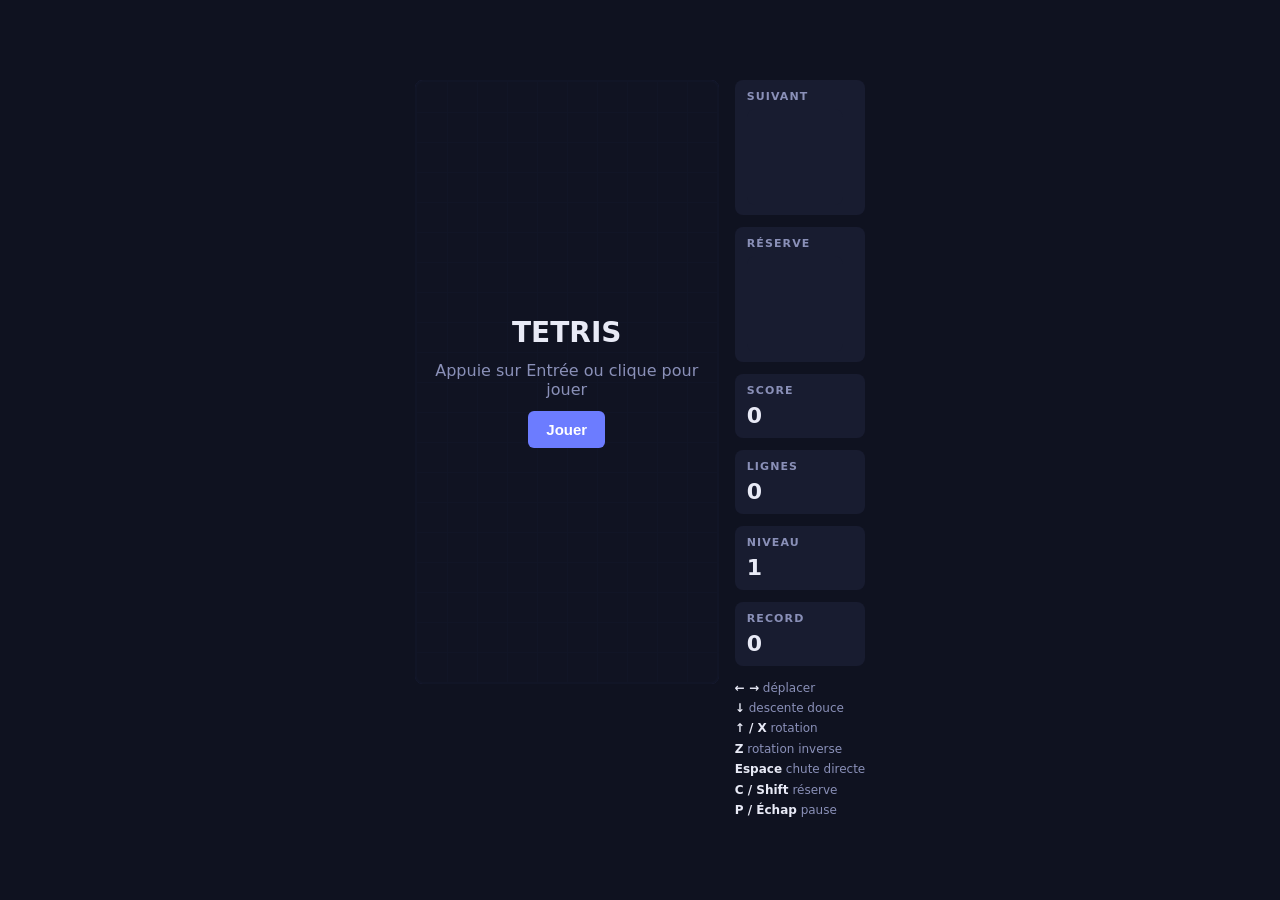
<file: tetris/index.html>
<!doctype html>
<html lang="fr">
<head>
<meta charset="utf-8">
<meta name="viewport" content="width=device-width, initial-scale=1, user-scalable=no">
<title>Tetris</title>
<style>
  :root {
    --bg: #0f1220; --panel: #181c30; --grid: #23284a; --text: #e8eaf6; --muted: #8a90b8; --accent: #6c7cff;
  }
  * { box-sizing: border-box; }
  body {
    margin: 0; min-height: 100vh; background: var(--bg); color: var(--text);
    font-family: system-ui, -apple-system, "Segoe UI", sans-serif;
    display: flex; align-items: center; justify-content: center; padding: 16px;
    touch-action: manipulation; user-select: none;
  }
  .game { display: flex; gap: 16px; align-items: flex-start; }
  .board-wrap { position: relative; }
  canvas { display: block; background: var(--panel); border-radius: 8px; }
  #board { border: 2px solid var(--grid); }
  .side { display: flex; flex-direction: column; gap: 12px; min-width: 120px; }
  .card { background: var(--panel); border-radius: 8px; padding: 10px 12px; }
  .card h3 { margin: 0 0 6px; font-size: 11px; letter-spacing: .1em; text-transform: uppercase; color: var(--muted); }
  .card .val { font-size: 22px; font-weight: 700; font-variant-numeric: tabular-nums; }
  .keys { font-size: 12px; color: var(--muted); line-height: 1.7; }
  .keys b { color: var(--text); font-weight: 600; }
  .overlay {
    position: absolute; inset: 0; display: flex; flex-direction: column; align-items: center; justify-content: center;
    background: rgba(15,18,32,.85); border-radius: 8px; text-align: center; gap: 12px;
  }
  .overlay.hidden { display: none; }
  .overlay h2 { margin: 0; font-size: 28px; }
  button {
    background: var(--accent); color: #fff; border: 0; border-radius: 6px; padding: 10px 18px;
    font-size: 15px; font-weight: 600; cursor: pointer;
  }
  button:hover { filter: brightness(1.1); }
  .touch { display: none; gap: 8px; margin-top: 12px; justify-content: center; flex-wrap: wrap; }
  .touch button { width: 56px; height: 56px; font-size: 20px; padding: 0; background: var(--panel); border: 1px solid var(--grid); }
  @media (max-width: 560px), (pointer: coarse) {
    .game { flex-direction: column; align-items: center; }
    .side { flex-direction: row; flex-wrap: wrap; justify-content: center; min-width: 0; }
    .keys { display: none; }
    .touch { display: flex; }
  }
</style>
</head>
<body>
<div>
  <div class="game">
    <div class="board-wrap">
      <canvas id="board" width="300" height="600"></canvas>
      <div class="overlay" id="overlay">
        <h2 id="ovTitle">TETRIS</h2>
        <div id="ovText" style="color:var(--muted)">Appuie sur Entrée ou clique pour jouer</div>
        <button id="startBtn">Jouer</button>
      </div>
    </div>
    <div class="side">
      <div class="card"><h3>Suivant</h3><canvas id="next" width="96" height="96"></canvas></div>
      <div class="card"><h3>Réserve</h3><canvas id="hold" width="96" height="96"></canvas></div>
      <div class="card"><h3>Score</h3><div class="val" id="score">0</div></div>
      <div class="card"><h3>Lignes</h3><div class="val" id="lines">0</div></div>
      <div class="card"><h3>Niveau</h3><div class="val" id="level">1</div></div>
      <div class="card"><h3>Record</h3><div class="val" id="best">0</div></div>
      <div class="keys">
        <b>← →</b> déplacer<br>
        <b>↓</b> descente douce<br>
        <b>↑ / X</b> rotation<br>
        <b>Z</b> rotation inverse<br>
        <b>Espace</b> chute directe<br>
        <b>C / Shift</b> réserve<br>
        <b>P / Échap</b> pause
      </div>
    </div>
  </div>
  <div class="touch">
    <button data-act="left">◀</button>
    <button data-act="rotate">⟳</button>
    <button data-act="right">▶</button>
    <button data-act="soft">▼</button>
    <button data-act="drop">⤓</button>
    <button data-act="hold">H</button>
    <button data-act="pause">⏸</button>
  </div>
</div>

<script>
const COLS = 10, ROWS = 20, SIZE = 30;
const board = document.getElementById('board');
const ctx = board.getContext('2d');
const nextCtx = document.getElementById('next').getContext('2d');
const holdCtx = document.getElementById('hold').getContext('2d');

const COLORS = { I:'#38d6f5', O:'#f7d038', T:'#b05cf2', S:'#4cd964', Z:'#ff4d5e', J:'#4d7cff', L:'#ff9f2e' };
const SHAPES = {
  I: [[0,0,0,0],[1,1,1,1],[0,0,0,0],[0,0,0,0]],
  O: [[1,1],[1,1]],
  T: [[0,1,0],[1,1,1],[0,0,0]],
  S: [[0,1,1],[1,1,0],[0,0,0]],
  Z: [[1,1,0],[0,1,1],[0,0,0]],
  J: [[1,0,0],[1,1,1],[0,0,0]],
  L: [[0,0,1],[1,1,1],[0,0,0]],
};
const LINE_POINTS = [0, 100, 300, 500, 800];

let grid, piece, nextType, holdType, canHold, bag;
let score, lines, level, dropTimer, lastTime, running, paused, over;
let best = 0;
try { best = +localStorage.getItem('tetris-best') || 0; } catch (e) {}
document.getElementById('best').textContent = best;

function newGrid() { return Array.from({ length: ROWS }, () => Array(COLS).fill(null)); }

function nextFromBag() {
  if (!bag || !bag.length) {
    bag = Object.keys(SHAPES);
    for (let i = bag.length - 1; i > 0; i--) {
      const j = Math.floor(Math.random() * (i + 1));
      [bag[i], bag[j]] = [bag[j], bag[i]];
    }
  }
  return bag.pop();
}

function makePiece(type) {
  const shape = SHAPES[type].map(r => r.slice());
  return { type, shape, x: Math.floor((COLS - shape[0].length) / 2), y: type === 'I' ? -1 : 0 };
}

function collides(shape, x, y) {
  for (let r = 0; r < shape.length; r++)
    for (let c = 0; c < shape[r].length; c++) {
      if (!shape[r][c]) continue;
      const nx = x + c, ny = y + r;
      if (nx < 0 || nx >= COLS || ny >= ROWS) return true;
      if (ny >= 0 && grid[ny][nx]) return true;
    }
  return false;
}

function rotate(shape, dir) {
  const n = shape.length;
  const out = Array.from({ length: n }, () => Array(n).fill(0));
  for (let r = 0; r < n; r++)
    for (let c = 0; c < n; c++)
      if (dir > 0) out[c][n - 1 - r] = shape[r][c];
      else out[n - 1 - c][r] = shape[r][c];
  return out;
}

function tryRotate(dir) {
  if (piece.type === 'O') return;
  const rotated = rotate(piece.shape, dir);
  const kicks = piece.type === 'I'
    ? [[0,0],[-1,0],[1,0],[-2,0],[2,0],[0,-1]]
    : [[0,0],[-1,0],[1,0],[0,-1],[-1,-1],[1,-1]];
  for (const [dx, dy] of kicks) {
    if (!collides(rotated, piece.x + dx, piece.y + dy)) {
      piece.shape = rotated; piece.x += dx; piece.y += dy;
      return;
    }
  }
}

function move(dx) {
  if (!collides(piece.shape, piece.x + dx, piece.y)) piece.x += dx;
}

function softDrop() {
  if (!collides(piece.shape, piece.x, piece.y + 1)) { piece.y++; score += 1; updateHUD(); }
  else lock();
  dropTimer = 0;
}

function hardDrop() {
  let d = 0;
  while (!collides(piece.shape, piece.x, piece.y + 1)) { piece.y++; d++; }
  score += d * 2;
  lock();
}

function ghostY() {
  let y = piece.y;
  while (!collides(piece.shape, piece.x, y + 1)) y++;
  return y;
}

function lock() {
  for (let r = 0; r < piece.shape.length; r++)
    for (let c = 0; c < piece.shape[r].length; c++) {
      if (!piece.shape[r][c]) continue;
      const y = piece.y + r;
      if (y < 0) return gameOver();
      grid[y][piece.x + c] = piece.type;
    }
  clearLines();
  spawn();
}

function clearLines() {
  let cleared = 0;
  for (let r = ROWS - 1; r >= 0; r--) {
    if (grid[r].every(Boolean)) {
      grid.splice(r, 1);
      grid.unshift(Array(COLS).fill(null));
      cleared++; r++;
    }
  }
  if (cleared) {
    score += LINE_POINTS[cleared] * level;
    lines += cleared;
    level = Math.floor(lines / 10) + 1;
  }
  updateHUD();
}

function spawn() {
  piece = makePiece(nextType);
  nextType = nextFromBag();
  canHold = true;
  if (collides(piece.shape, piece.x, piece.y)) gameOver();
  drawPreview(nextCtx, nextType);
}

function hold() {
  if (!canHold) return;
  const cur = piece.type;
  if (holdType) { piece = makePiece(holdType); }
  else { piece = makePiece(nextType); nextType = nextFromBag(); drawPreview(nextCtx, nextType); }
  holdType = cur;
  canHold = false;
  drawPreview(holdCtx, holdType);
}

function dropInterval() { return Math.max(60, 800 * Math.pow(0.85, level - 1)); }

function updateHUD() {
  document.getElementById('score').textContent = score;
  document.getElementById('lines').textContent = lines;
  document.getElementById('level').textContent = level;
}

function drawCell(c, x, y, size, color, alpha = 1) {
  c.globalAlpha = alpha;
  c.fillStyle = color;
  c.fillRect(x * size + 1, y * size + 1, size - 2, size - 2);
  c.fillStyle = 'rgba(255,255,255,.25)';
  c.fillRect(x * size + 1, y * size + 1, size - 2, 4);
  c.fillStyle = 'rgba(0,0,0,.2)';
  c.fillRect(x * size + 1, y * size + size - 5, size - 2, 4);
  c.globalAlpha = 1;
}

function draw() {
  ctx.clearRect(0, 0, board.width, board.height);
  ctx.strokeStyle = '#23284a';
  ctx.lineWidth = 1;
  for (let x = 1; x < COLS; x++) { ctx.beginPath(); ctx.moveTo(x * SIZE + .5, 0); ctx.lineTo(x * SIZE + .5, ROWS * SIZE); ctx.stroke(); }
  for (let y = 1; y < ROWS; y++) { ctx.beginPath(); ctx.moveTo(0, y * SIZE + .5); ctx.lineTo(COLS * SIZE, y * SIZE + .5); ctx.stroke(); }

  for (let r = 0; r < ROWS; r++)
    for (let c = 0; c < COLS; c++)
      if (grid[r][c]) drawCell(ctx, c, r, SIZE, COLORS[grid[r][c]]);

  if (!piece) return;
  const gy = ghostY();
  for (let r = 0; r < piece.shape.length; r++)
    for (let c = 0; c < piece.shape[r].length; c++) {
      if (!piece.shape[r][c]) continue;
      if (gy + r >= 0) drawCell(ctx, piece.x + c, gy + r, SIZE, COLORS[piece.type], 0.2);
      if (piece.y + r >= 0) drawCell(ctx, piece.x + c, piece.y + r, SIZE, COLORS[piece.type]);
    }
}

function drawPreview(c, type) {
  c.clearRect(0, 0, 96, 96);
  if (!type) return;
  const s = SHAPES[type], cell = 20;
  let minR = 9, maxR = -1, minC = 9, maxC = -1;
  s.forEach((row, r) => row.forEach((v, col) => { if (v) { minR = Math.min(minR, r); maxR = Math.max(maxR, r); minC = Math.min(minC, col); maxC = Math.max(maxC, col); } }));
  const w = (maxC - minC + 1) * cell, h = (maxR - minR + 1) * cell;
  c.save();
  c.translate((96 - w) / 2 - minC * cell, (96 - h) / 2 - minR * cell);
  s.forEach((row, r) => row.forEach((v, col) => { if (v) drawCell(c, col, r, cell, COLORS[type]); }));
  c.restore();
}

function loop(time) {
  if (!running) return;
  const dt = time - lastTime;
  lastTime = time;
  if (!paused) {
    dropTimer += dt;
    if (dropTimer > dropInterval()) {
      dropTimer = 0;
      if (!collides(piece.shape, piece.x, piece.y + 1)) piece.y++;
      else lock();
    }
    draw();
  }
  if (running) requestAnimationFrame(loop);
}

const overlay = document.getElementById('overlay');
function showOverlay(title, text, btn) {
  document.getElementById('ovTitle').textContent = title;
  document.getElementById('ovText').textContent = text;
  document.getElementById('startBtn').textContent = btn;
  overlay.classList.remove('hidden');
}

function start() {
  grid = newGrid(); bag = [];
  score = 0; lines = 0; level = 1;
  holdType = null; drawPreview(holdCtx, null);
  nextType = nextFromBag();
  spawn();
  updateHUD();
  running = true; paused = false; over = false;
  dropTimer = 0; lastTime = performance.now();
  overlay.classList.add('hidden');
  requestAnimationFrame(loop);
}

function gameOver() {
  running = false; over = true;
  draw();
  if (score > best) {
    best = score;
    try { localStorage.setItem('tetris-best', best); } catch (e) {}
    document.getElementById('best').textContent = best;
  }
  showOverlay('Partie terminée', 'Score : ' + score, 'Rejouer');
}

function togglePause() {
  if (!running) return;
  paused = !paused;
  if (paused) showOverlay('Pause', 'Appuie sur P pour reprendre', 'Reprendre');
  else { overlay.classList.add('hidden'); lastTime = performance.now(); }
}

function action(act) {
  if (act === 'pause') return togglePause();
  if (!running || paused) return;
  switch (act) {
    case 'left': move(-1); break;
    case 'right': move(1); break;
    case 'soft': softDrop(); break;
    case 'drop': hardDrop(); break;
    case 'rotate': tryRotate(1); break;
    case 'rotateCCW': tryRotate(-1); break;
    case 'hold': hold(); break;
  }
  if (running) draw();
}

document.addEventListener('keydown', e => {
  const map = {
    ArrowLeft: 'left', ArrowRight: 'right', ArrowDown: 'soft', ArrowUp: 'rotate',
    KeyX: 'rotate', KeyZ: 'rotateCCW', KeyW: 'rotateCCW', Space: 'drop',
    KeyC: 'hold', ShiftLeft: 'hold', ShiftRight: 'hold', KeyP: 'pause', Escape: 'pause',
  };
  if (e.code === 'Enter' && !running) { e.preventDefault(); return start(); }
  if (e.code === 'Enter' && paused) { e.preventDefault(); return togglePause(); }
  const act = map[e.code];
  if (act) { e.preventDefault(); action(act); }
});

document.getElementById('startBtn').addEventListener('click', () => paused ? togglePause() : start());

document.querySelectorAll('.touch button').forEach(b => {
  let repeat;
  const act = b.dataset.act;
  const stop = () => clearInterval(repeat);
  b.addEventListener('pointerdown', e => {
    e.preventDefault();
    action(act);
    if (['left', 'right', 'soft'].includes(act)) repeat = setInterval(() => action(act), 90);
  });
  b.addEventListener('pointerup', stop);
  b.addEventListener('pointerleave', stop);
  b.addEventListener('pointercancel', stop);
});

grid = newGrid();
draw();
</script>
</body>
</html>
</file>
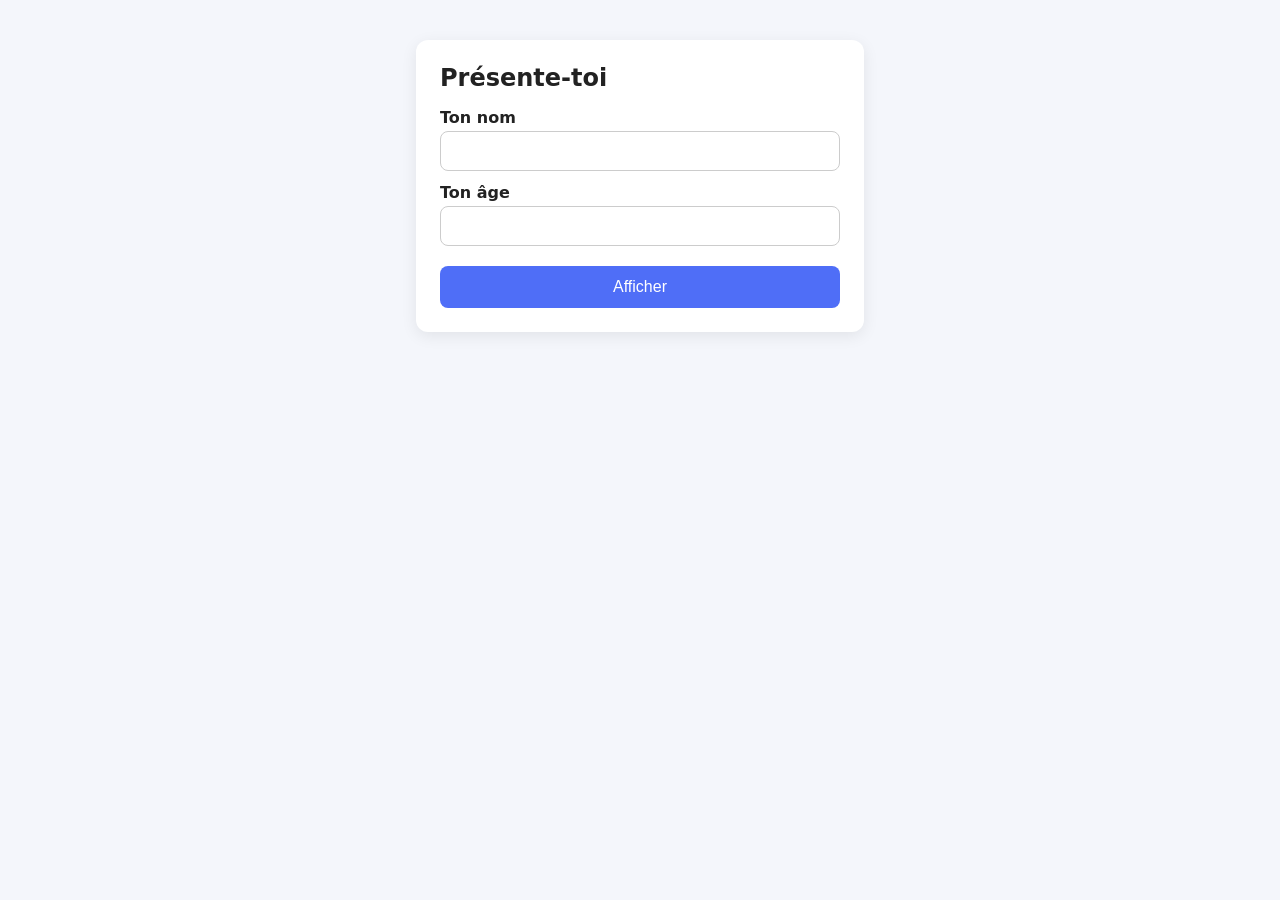
<file: nom-age.html>
<!DOCTYPE html>
<html lang="fr">
<head>
  <meta charset="UTF-8">
  <meta name="viewport" content="width=device-width, initial-scale=1.0">
  <title>Nom et âge</title>
  <style>
    body {
      font-family: system-ui, sans-serif;
      background: #f4f6fb;
      color: #222;
      display: flex;
      justify-content: center;
      padding: 40px 16px;
      margin: 0;
    }
    .carte {
      background: #fff;
      padding: 24px;
      border-radius: 12px;
      box-shadow: 0 4px 16px rgba(0, 0, 0, 0.08);
      width: 100%;
      max-width: 400px;
    }
    h1 { margin-top: 0; font-size: 1.5rem; }
    label { display: block; margin-top: 12px; font-weight: 600; }
    input {
      width: 100%;
      box-sizing: border-box;
      padding: 10px;
      margin-top: 4px;
      border: 1px solid #ccc;
      border-radius: 8px;
      font-size: 1rem;
    }
    button {
      margin-top: 20px;
      width: 100%;
      padding: 12px;
      border: none;
      border-radius: 8px;
      background: #4f6ef7;
      color: #fff;
      font-size: 1rem;
      cursor: pointer;
    }
    button:hover { background: #3b57d6; }
    #resultat {
      margin-top: 20px;
      padding: 16px;
      border-radius: 8px;
      background: #eef2ff;
      font-size: 1.1rem;
      display: none;
    }
  </style>
</head>
<body>
  <div class="carte">
    <h1>Présente-toi</h1>
    <form id="formulaire">
      <label for="nom">Ton nom</label>
      <input type="text" id="nom" required>

      <label for="age">Ton âge</label>
      <input type="number" id="age" min="0" max="150" required>

      <button type="submit">Afficher</button>
    </form>
    <div id="resultat"></div>
  </div>

  <script>
    document.getElementById("formulaire").addEventListener("submit", function (e) {
      e.preventDefault();
      const nom = document.getElementById("nom").value.trim();
      const age = document.getElementById("age").value;
      const resultat = document.getElementById("resultat");
      resultat.textContent = "Bonjour " + nom + ", tu as " + age + " ans !";
      resultat.style.display = "block";
    });
  </script>
</body>
</html>
</file>
